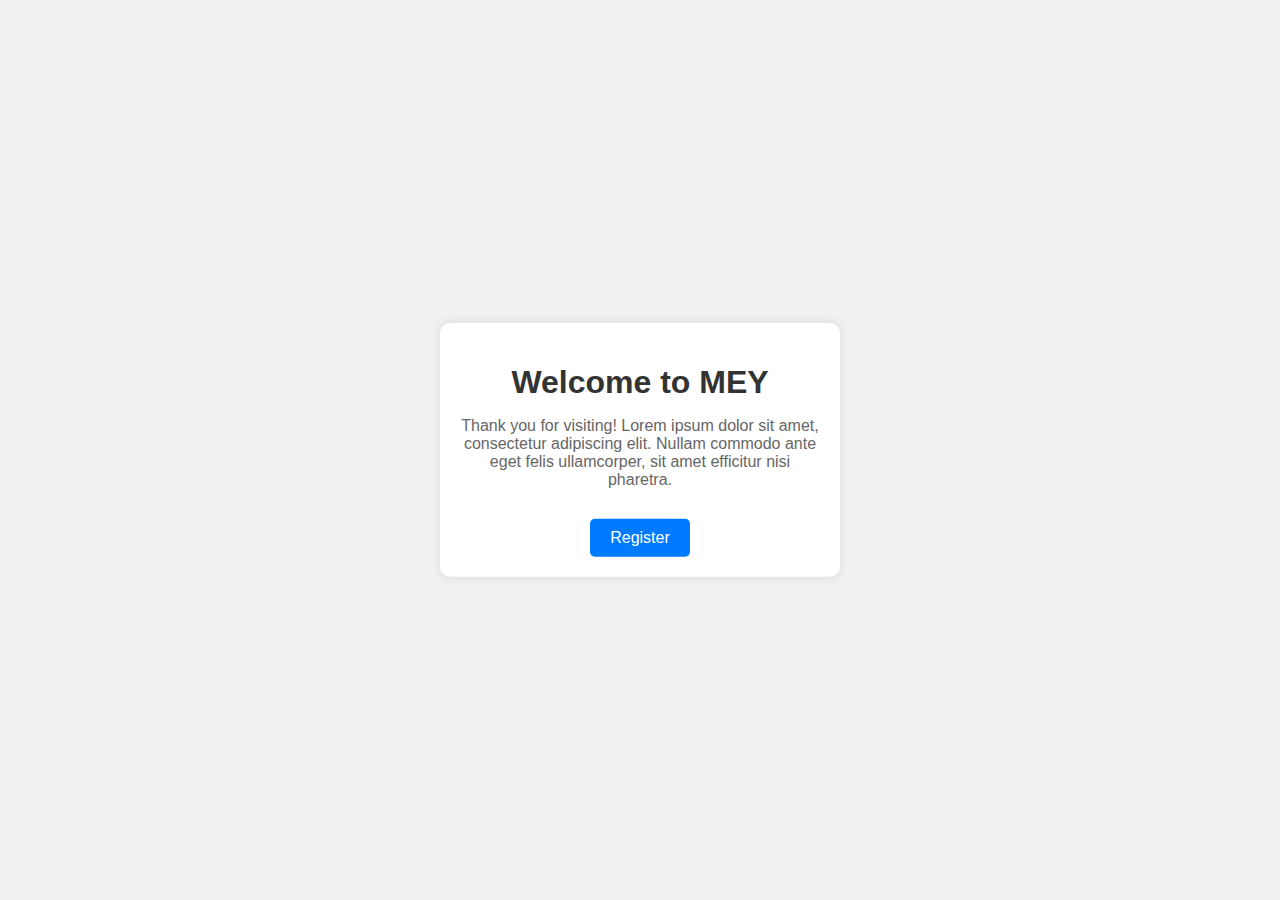
<file: api/database/index.html>
<!DOCTYPE html>
<html lang="en">
<head>
    <link rel="icon" href="../../img/sinh.png" type="image/x-icon">
    <meta charset="UTF-8">
    <meta name="viewport" content="width=device-width, initial-scale=1.0, user-scalable=no">
    <title>Sinh</title>
    <link rel="stylesheet" href="styles.css">
</head>
<body>
    <div class="welcome-container">
        <h1>Welcome to MEY</h1>
        <p>Thank you for visiting! Lorem ipsum dolor sit amet, consectetur adipiscing elit. Nullam commodo ante eget felis ullamcorper, sit amet efficitur nisi pharetra.</p>
       <!-- <a href="login.html" class="btn">Login</a>-->
        <a href="../../index.html" class="btn">Register</a>
    </div>
</body>
</html>
</file>
<file: api/database/styles.css>
* {
    box-sizing: border-box;
}

body, html {
    margin: 0;
    padding: 0;
    height: 100%;
    font-family: Arial, sans-serif;
    background-color: #f1f1f1;
    overflow: hidden; /* Disable scrolling */
}

.welcome-container {
    width: 90%;
    max-width: 400px;
    background-color: #fff;
    padding: 20px;
    border-radius: 10px;
    box-shadow: 0 0 10px rgba(0, 0, 0, 0.1);
    text-align: center;
    overflow-y: auto; /* Enable scrolling within the container */
    position: absolute;
    top: 50%;
    left: 50%;
    transform: translate(-50%, -50%);
}

.welcome-container h1 {
    color: #333;
    margin-bottom: 15px;
}

.welcome-container p {
    color: #666;
    margin-bottom: 15px;
}

.btn {
    display: inline-block;
    padding: 10px 20px;
    margin-top: 15px;
    background-color: #007bff;
    border: none;
    border-radius: 5px;
    color: #fff;
    text-decoration: none;
    cursor: pointer;
    transition: background-color 0.3s ease;
}

.btn:hover {
    background-color: #0056b3;
}
</file>
